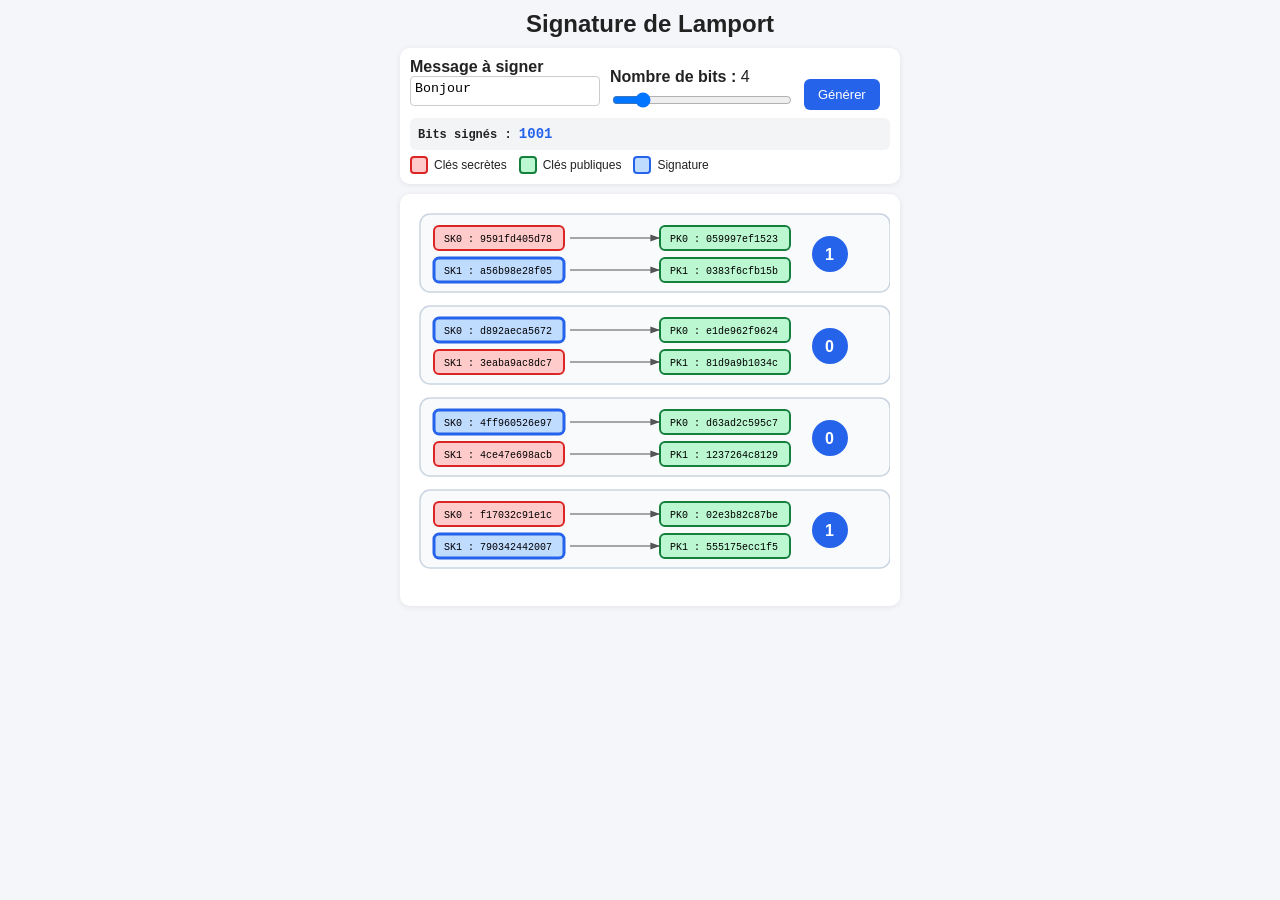
<file: html/lamport.html>
<!DOCTYPE html>
<html lang="fr">
<head>
<meta charset="UTF-8">
<meta name="viewport" content="width=device-width, initial-scale=1.0">

<title>Signature de Lamport</title>

<style>

body{
    width:100%;
    height:100%;
    margin:0;
    font-family:Arial,sans-serif;
    background:#f4f6f9;
    margin:0;
    padding:10px;
    color:#222;
}

h1{
    text-align:center;
    margin:0 0 10px 0;
    font-size:24px;
}

.container{
    max-width:500px;
    margin:auto;
}

.card{
    background:white;
    border-radius:10px;
    padding:10px;
    margin-bottom:10px;
    box-shadow:0 1px 6px rgba(0,0,0,0.08);
}

.controls{
    display:flex;
    gap:10px;
    align-items:flex-end;
    flex-wrap:wrap;
}

textarea{
    width:180px;
    height:20px;
    resize:none;
    padding:4px;
    border-radius:4px;
    border:1px solid #ccc;
    font-family:monospace;
}

.slider-container{
    display:flex;
    flex-direction:column;
    gap:4px;
}

input[type="range"]{
    width:180px;
}

button{
    padding:8px 14px;
    border:none;
    border-radius:6px;
    background:#2563eb;
    color:white;
    cursor:pointer;
    font-size:13px;
}

button:hover{
    background:#1d4ed8;
}

.info{
    margin-top:8px;
    padding:8px;
    background:#f3f4f6;
    border-radius:6px;
    font-family:monospace;
    overflow-wrap:break-word;
    font-size:12px;
}

svg{
    width:100%;
    overflow:auto;
}

.label{
    font-size:10px;
    font-family:monospace;
}

.secret{
    fill:#fecaca;
    stroke:#dc2626;
    stroke-width:2;
}

.public{
    fill:#bbf7d0;
    stroke:#15803d;
    stroke-width:2;
}

.signature{
    fill:#bfdbfe;
    stroke:#2563eb;
    stroke-width:3;
}

.block{
    fill:#f8fafc;
    stroke:#cbd5e1;
    stroke-width:1.5;
    rx:10;
}

.arrow{
    stroke:#555;
    stroke-width:1.2;
    marker-end:url(#arrowhead);
}

.legend{
    display:flex;
    gap:12px;
    margin-top:6px;
    flex-wrap:wrap;
    font-size:12px;
}

.legend-item{
    display:flex;
    align-items:center;
    gap:6px;
}

.legend-box{
    width:14px;
    height:14px;
    border-radius:4px;
}

.secret-box{
    background:#fecaca;
    border:2px solid #dc2626;
}

.public-box{
    background:#bbf7d0;
    border:2px solid #15803d;
}

.signature-box{
    background:#bfdbfe;
    border:2px solid #2563eb;
}

.bits-display{
    font-size:14px;
    font-weight:bold;
    color:#2563eb;
}

</style>
</head>

<body>

<h1>Signature de Lamport</h1>

<div class="container">

<div class="card">

<div class="controls">

<div>
<div><b>Message à signer</b></div>

<textarea id="message">Bonjour</textarea>
</div>

<div class="slider-container">

<label>
<b>Nombre de bits :</b>
<span id="bitsValue">4</span>
</label>

<input
    type="range"
    id="bitsSlider"
    min="2"
    max="16"
    value="4"
/>

</div>

<div>
<button onclick="generateLamport()">
Générer
</button>
</div>

</div>

<div class="info">

<div>
<b>Bits signés :</b>

<span
    id="bits"
    class="bits-display">
</span>

</div>

</div>

<div class="legend">

<div class="legend-item">
<div class="legend-box secret-box"></div>
Clés secrètes
</div>

<div class="legend-item">
<div class="legend-box public-box"></div>
Clés publiques
</div>

<div class="legend-item">
<div class="legend-box signature-box"></div>
Signature
</div>

</div>

</div>

<div class="card">

<svg id="diagram" height="1200"></svg>

</div>

</div>

<script>

const slider =
    document.getElementById("bitsSlider");

slider.addEventListener("input", () => {

    document.getElementById("bitsValue")
        .textContent = slider.value;
});

async function sha256(text){

    const encoder = new TextEncoder();

    const data = encoder.encode(text);

    const hashBuffer =
        await crypto.subtle.digest(
            "SHA-256",
            data
        );

    const hashArray =
        Array.from(new Uint8Array(hashBuffer));

    return hashArray
        .map(b =>
            b.toString(16).padStart(2,"0")
        )
        .join("");
}

function short(x){

    return x.substring(0,12);
}

function hexToBinary(hex){

    return hex
        .split("")
        .map(c =>
            parseInt(c,16)
            .toString(2)
            .padStart(4,"0")
        )
        .join("");
}

async function generateSecretPair(i){

    const sk0 =
        await sha256(
            "SK0_" + i + "_" + Math.random()
        );

    const sk1 =
        await sha256(
            "SK1_" + i + "_" + Math.random()
        );

    return {

        sk0,
        sk1,

        pk0: await sha256(sk0),
        pk1: await sha256(sk1)
    };
}

async function generateLamport(){

    const message =
        document.getElementById("message").value;

    const bitsCount =
        parseInt(slider.value);

    const digest =
        await sha256(message);

    const binary =
        hexToBinary(digest)
        .substring(0,bitsCount);

    document.getElementById("bits")
        .textContent = binary;

    const svg =
        document.getElementById("diagram");

    svg.innerHTML = `

    <defs>

    <marker
        id="arrowhead"
        markerWidth="8"
        markerHeight="6"
        refX="8"
        refY="3"
        orient="auto">

        <polygon
            points="0 0, 8 3, 0 6"
            fill="#555"
        />

    </marker>

    </defs>

    `;

    const rowHeight = 92;

    svg.setAttribute(
        "height",
        bitsCount * rowHeight + 20
    );

    svg.setAttribute(
        "width",
        "760"
    );

    for(let i=0;i<bitsCount;i++){

        const pair =
            await generateSecretPair(i);

        const y =
            10 + i * rowHeight;

        const bit =
            binary[i];

        const use0 =
            bit === "0";

        const use1 =
            bit === "1";

        svg.innerHTML += `

        <rect
            x="10"
            y="${y}"
            width="470"
            height="78"
            class="block"
        />

        <!-- SK0 -->

        <rect
            x="24"
            y="${y + 12}"
            width="130"
            height="24"
            rx="5"
            class="${use0 ? 'signature' : 'secret'}"
        />

        <text
            x="34"
            y="${y + 28}"
            class="label">

            SK0 : ${short(pair.sk0)}

        </text>

        <!-- PK0 -->

        <line
            x1="160"
            y1="${y + 24}"
            x2="250"
            y2="${y + 24}"
            class="arrow"
        />

        <rect
            x="250"
            y="${y + 12}"
            width="130"
            height="24"
            rx="5"
            class="public"
        />

        <text
            x="260"
            y="${y + 28}"
            class="label">

            PK0 : ${short(pair.pk0)}

        </text>

        <!-- SK1 -->

        <rect
            x="24"
            y="${y + 44}"
            width="130"
            height="24"
            rx="5"
            class="${use1 ? 'signature' : 'secret'}"
        />

        <text
            x="34"
            y="${y + 60}"
            class="label">

            SK1 : ${short(pair.sk1)}

        </text>

        <!-- PK1 -->

        <line
            x1="160"
            y1="${y + 56}"
            x2="250"
            y2="${y + 56}"
            class="arrow"
        />

        <rect
            x="250"
            y="${y + 44}"
            width="130"
            height="24"
            rx="5"
            class="public"
        />

        <text
            x="260"
            y="${y + 60}"
            class="label">

            PK1 : ${short(pair.pk1)}

        </text>

        <!-- Bit -->

        <circle
            cx="420"
            cy="${y + 40}"
            r="18"
            fill="#2563eb"
        />

        <text
            x="415"
            y="${y + 46}"
            font-size="16"
            fill="white"
            font-weight="bold">

            ${bit}

        </text>



        `;
    }
}

generateLamport();

</script>

</body>
</html>
</file>
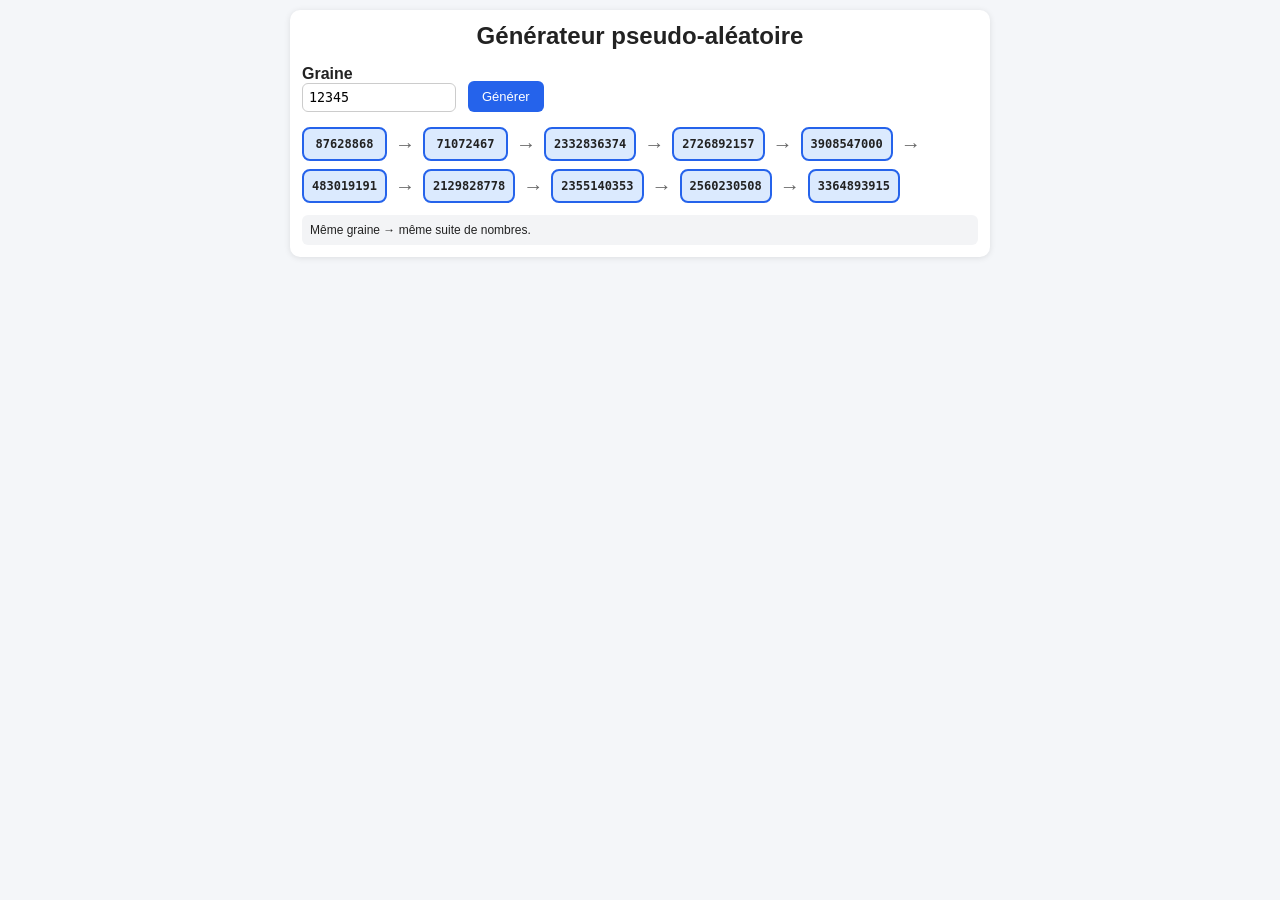
<file: html/prng.html>
<!DOCTYPE html>
<html lang="fr">
<head>
<meta charset="UTF-8">
<meta name="viewport" content="width=device-width, initial-scale=1.0">

<title>Générateur pseudo-aléatoire</title>

<style>

body{
    font-family:Arial,sans-serif;
    background:#f4f6f9;
    margin:0;
    padding:10px;
    color:#222;
}

.container{
    max-width:700px;
    margin:auto;
}

.card{
    background:white;
    padding:12px;
    border-radius:10px;
    box-shadow:0 1px 6px rgba(0,0,0,0.1);
}

h1{
    text-align:center;
    margin:0 0 15px 0;
    font-size:24px;
}

.controls{
    display:flex;
    gap:12px;
    align-items:flex-end;
    flex-wrap:wrap;
}

input{
    padding:6px;
    border-radius:6px;
    border:1px solid #ccc;
    width:140px;
    font-family:monospace;
}

button{
    padding:8px 14px;
    border:none;
    border-radius:6px;
    background:#2563eb;
    color:white;
    cursor:pointer;
    font-size:13px;
}

button:hover{
    background:#1d4ed8;
}

.sequence{
    margin-top:15px;
    display:flex;
    gap:8px;
    flex-wrap:wrap;
    align-items:center;
}

.value{
    background:#dbeafe;
    border:2px solid #2563eb;
    border-radius:8px;
    padding:8px;
    min-width:65px;
    text-align:center;
    font-family:monospace;
    font-size:12px;
    font-weight:bold;
}

.arrow{
    font-size:20px;
    color:#666;
}

.legend{
    margin-top:12px;
    padding:8px;
    background:#f3f4f6;
    border-radius:6px;
    font-size:12px;
}

</style>
</head>

<body>

<div class="container">

<div class="card">

<h1>Générateur pseudo-aléatoire</h1>

<div class="controls">

<div>
<div><b>Graine</b></div>

<input
    id="seed"
    value="12345">
</div>

<div>
<button onclick="generateSequence()">
Générer
</button>
</div>

</div>

<div
    id="sequence"
    class="sequence">
</div>

<div class="legend">
Même graine → même suite de nombres.
</div>

</div>

</div>

<script>

/*
 Générateur congruentiel linéaire

 X(n+1) = (aX(n)+c) mod m
*/

function randomGenerator(seed){

    let state = seed;

    return function(){

        state =
            (
                1664525 * state +
                1013904223
            ) % 4294967296;

        return state;
    };
}

function generateSequence(){

    const seed =
        parseInt(
            document.getElementById(
                "seed"
            ).value
        );

    const count = 10;

    const generator =
        randomGenerator(seed);

    const sequenceDiv =
        document.getElementById(
            "sequence"
        );

    sequenceDiv.innerHTML = "";

    for(let i=0;i<count;i++){

        const value =
            generator();

        const box =
            document.createElement(
                "div"
            );

        box.className =
            "value";

        box.textContent =
            value;

        sequenceDiv.appendChild(
            box
        );

        if(i < count - 1){

            const arrow =
                document.createElement(
                    "div"
                );

            arrow.className =
                "arrow";

            arrow.innerHTML =
                "→";

            sequenceDiv.appendChild(
                arrow
            );
        }
    }
}

generateSequence();

</script>

</body>
</html>
</file>
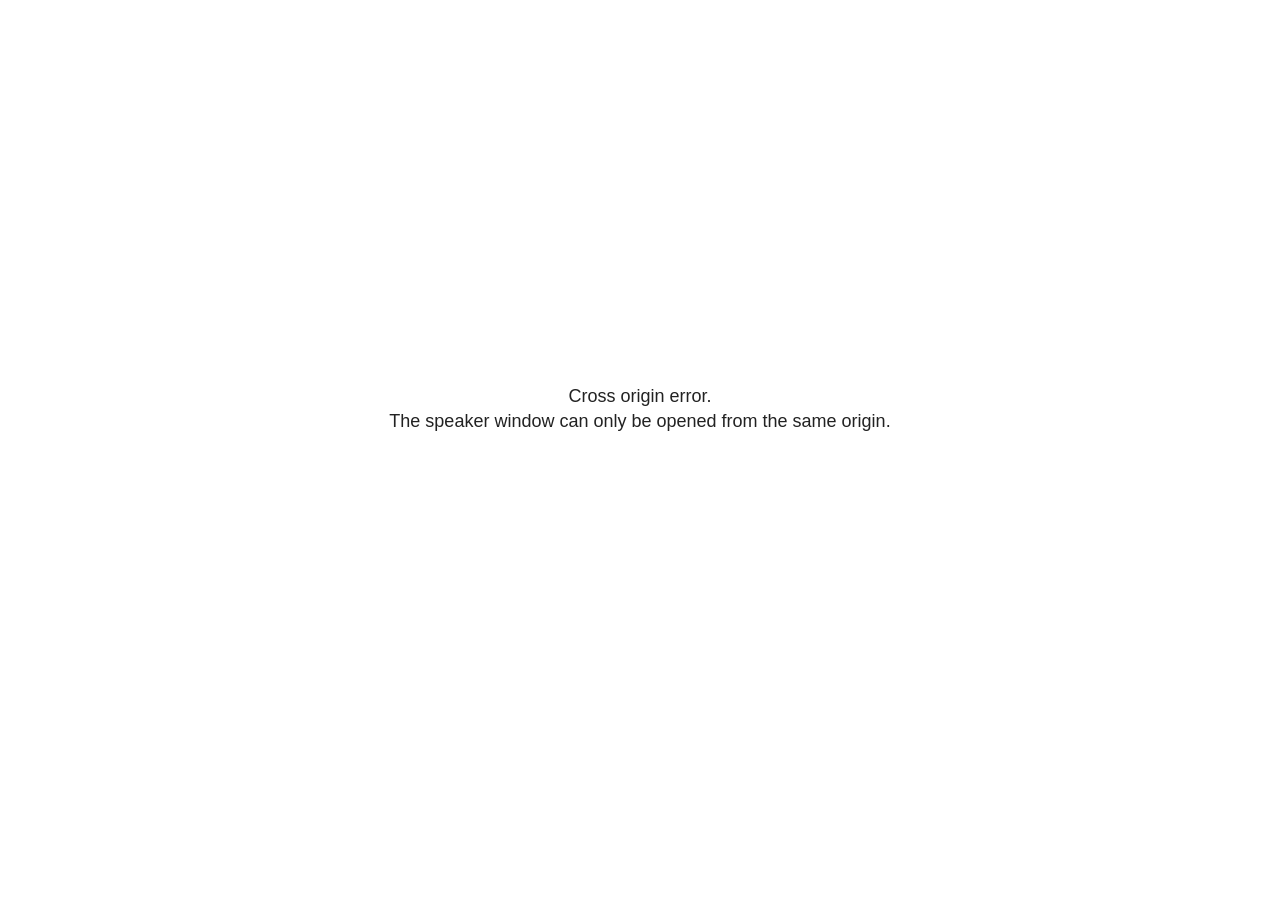
<file: index_files/libs/revealjs/plugin/notes/speaker-view.html>
<!--
	NOTE: You need to build the notes plugin after making changes to this file.
-->
<html lang="en">
	<head>
		<meta charset="utf-8">

		<title>reveal.js - Speaker View</title>

		<style>
			body {
				font-family: Helvetica;
				font-size: 18px;
			}

			#current-slide,
			#upcoming-slide,
			#speaker-controls {
				padding: 6px;
				box-sizing: border-box;
				-moz-box-sizing: border-box;
			}

			#current-slide iframe,
			#upcoming-slide iframe {
				width: 100%;
				height: 100%;
				border: 1px solid #ddd;
			}

			#current-slide .label,
			#upcoming-slide .label {
				position: absolute;
				top: 10px;
				left: 10px;
				z-index: 2;
			}

			#connection-status {
				position: absolute;
				top: 0;
				left: 0;
				width: 100%;
				height: 100%;
				z-index: 20;
				padding: 30% 20% 20% 20%;
				font-size: 18px;
				color: #222;
				background: #fff;
				text-align: center;
				box-sizing: border-box;
				line-height: 1.4;
			}

			.overlay-element {
				height: 34px;
				line-height: 34px;
				padding: 0 10px;
				text-shadow: none;
				background: rgba( 220, 220, 220, 0.8 );
				color: #222;
				font-size: 14px;
			}

			.overlay-element.interactive:hover {
				background: rgba( 220, 220, 220, 1 );
			}

			#current-slide {
				position: absolute;
				width: 60%;
				height: 100%;
				top: 0;
				left: 0;
				padding-right: 0;
			}

			#upcoming-slide {
				position: absolute;
				width: 40%;
				height: 40%;
				right: 0;
				top: 0;
			}

			/* Speaker controls */
			#speaker-controls {
				position: absolute;
				top: 40%;
				right: 0;
				width: 40%;
				height: 60%;
				overflow: auto;
				font-size: 18px;
			}

				.speaker-controls-time.hidden,
				.speaker-controls-notes.hidden {
					display: none;
				}

				.speaker-controls-time .label,
				.speaker-controls-pace .label,
				.speaker-controls-notes .label {
					text-transform: uppercase;
					font-weight: normal;
					font-size: 0.66em;
					color: #666;
					margin: 0;
				}

				.speaker-controls-time, .speaker-controls-pace {
					border-bottom: 1px solid rgba( 200, 200, 200, 0.5 );
					margin-bottom: 10px;
					padding: 10px 16px;
					padding-bottom: 20px;
					cursor: pointer;
				}

				.speaker-controls-time .reset-button {
					opacity: 0;
					float: right;
					color: #666;
					text-decoration: none;
				}
				.speaker-controls-time:hover .reset-button {
					opacity: 1;
				}

				.speaker-controls-time .timer,
				.speaker-controls-time .clock {
					width: 50%;
				}

				.speaker-controls-time .timer,
				.speaker-controls-time .clock,
				.speaker-controls-time .pacing .hours-value,
				.speaker-controls-time .pacing .minutes-value,
				.speaker-controls-time .pacing .seconds-value {
					font-size: 1.9em;
				}

				.speaker-controls-time .timer {
					float: left;
				}

				.speaker-controls-time .clock {
					float: right;
					text-align: right;
				}

				.speaker-controls-time span.mute {
					opacity: 0.3;
				}

				.speaker-controls-time .pacing-title {
					margin-top: 5px;
				}

				.speaker-controls-time .pacing.ahead {
					color: blue;
				}

				.speaker-controls-time .pacing.on-track {
					color: green;
				}

				.speaker-controls-time .pacing.behind {
					color: red;
				}

				.speaker-controls-notes {
					padding: 10px 16px;
				}

				.speaker-controls-notes .value {
					margin-top: 5px;
					line-height: 1.4;
					font-size: 1.2em;
				}

			/* Layout selector */
			#speaker-layout {
				position: absolute;
				top: 10px;
				right: 10px;
				color: #222;
				z-index: 10;
			}
				#speaker-layout select {
					position: absolute;
					width: 100%;
					height: 100%;
					top: 0;
					left: 0;
					border: 0;
					box-shadow: 0;
					cursor: pointer;
					opacity: 0;

					font-size: 1em;
					background-color: transparent;

					-moz-appearance: none;
					-webkit-appearance: none;
					-webkit-tap-highlight-color: rgba(0, 0, 0, 0);
				}

				#speaker-layout select:focus {
					outline: none;
					box-shadow: none;
				}

			.clear {
				clear: both;
			}

			/* Speaker layout: Wide */
			body[data-speaker-layout="wide"] #current-slide,
			body[data-speaker-layout="wide"] #upcoming-slide {
				width: 50%;
				height: 45%;
				padding: 6px;
			}

			body[data-speaker-layout="wide"] #current-slide {
				top: 0;
				left: 0;
			}

			body[data-speaker-layout="wide"] #upcoming-slide {
				top: 0;
				left: 50%;
			}

			body[data-speaker-layout="wide"] #speaker-controls {
				top: 45%;
				left: 0;
				width: 100%;
				height: 50%;
				font-size: 1.25em;
			}

			/* Speaker layout: Tall */
			body[data-speaker-layout="tall"] #current-slide,
			body[data-speaker-layout="tall"] #upcoming-slide {
				width: 45%;
				height: 50%;
				padding: 6px;
			}

			body[data-speaker-layout="tall"] #current-slide {
				top: 0;
				left: 0;
			}

			body[data-speaker-layout="tall"] #upcoming-slide {
				top: 50%;
				left: 0;
			}

			body[data-speaker-layout="tall"] #speaker-controls {
				padding-top: 40px;
				top: 0;
				left: 45%;
				width: 55%;
				height: 100%;
				font-size: 1.25em;
			}

			/* Speaker layout: Notes only */
			body[data-speaker-layout="notes-only"] #current-slide,
			body[data-speaker-layout="notes-only"] #upcoming-slide {
				display: none;
			}

			body[data-speaker-layout="notes-only"] #speaker-controls {
				padding-top: 40px;
				top: 0;
				left: 0;
				width: 100%;
				height: 100%;
				font-size: 1.25em;
			}

			@media screen and (max-width: 1080px) {
				body[data-speaker-layout="default"] #speaker-controls {
					font-size: 16px;
				}
			}

			@media screen and (max-width: 900px) {
				body[data-speaker-layout="default"] #speaker-controls {
					font-size: 14px;
				}
			}

			@media screen and (max-width: 800px) {
				body[data-speaker-layout="default"] #speaker-controls {
					font-size: 12px;
				}
			}

		</style>
	</head>

	<body>

		<div id="connection-status">Loading speaker view...</div>

		<div id="current-slide"></div>
		<div id="upcoming-slide"><span class="overlay-element label">Upcoming</span></div>
		<div id="speaker-controls">
			<div class="speaker-controls-time">
				<h4 class="label">Time <span class="reset-button">Click to Reset</span></h4>
				<div class="clock">
					<span class="clock-value">0:00 AM</span>
				</div>
				<div class="timer">
					<span class="hours-value">00</span><span class="minutes-value">:00</span><span class="seconds-value">:00</span>
				</div>
				<div class="clear"></div>

				<h4 class="label pacing-title" style="display: none">Pacing – Time to finish current slide</h4>
				<div class="pacing" style="display: none">
					<span class="hours-value">00</span><span class="minutes-value">:00</span><span class="seconds-value">:00</span>
				</div>
			</div>

			<div class="speaker-controls-notes hidden">
				<h4 class="label">Notes</h4>
				<div class="value"></div>
			</div>
		</div>
		<div id="speaker-layout" class="overlay-element interactive">
			<span class="speaker-layout-label"></span>
			<select class="speaker-layout-dropdown"></select>
		</div>

		<script>

			(function() {

				var notes,
					notesValue,
					currentState,
					currentSlide,
					upcomingSlide,
					layoutLabel,
					layoutDropdown,
					pendingCalls = {},
					lastRevealApiCallId = 0,
					connected = false

				var connectionStatus = document.querySelector( '#connection-status' );

				var SPEAKER_LAYOUTS = {
					'default': 'Default',
					'wide': 'Wide',
					'tall': 'Tall',
					'notes-only': 'Notes only'
				};

				setupLayout();

				let openerOrigin;

				try {
					openerOrigin = window.opener.location.origin;
				}
				catch ( error ) { console.warn( error ) }

				// In order to prevent XSS, the speaker view will only run if its
				// opener has the same origin as itself
				if( window.location.origin !== openerOrigin ) {
					connectionStatus.innerHTML = 'Cross origin error.<br>The speaker window can only be opened from the same origin.';
					return;
				}

				var connectionTimeout = setTimeout( function() {
					connectionStatus.innerHTML = 'Error connecting to main window.<br>Please try closing and reopening the speaker view.';
				}, 5000 );

				window.addEventListener( 'message', function( event ) {

					// Validate the origin of all messages to avoid parsing messages
					// that aren't meant for us. Ignore when running off file:// so
					// that the speaker view continues to work without a web server.
					if( window.location.origin !== event.origin && window.location.origin !== 'file://' ) {
						return
					}

					clearTimeout( connectionTimeout );
					connectionStatus.style.display = 'none';

					var data = JSON.parse( event.data );

					// The overview mode is only useful to the reveal.js instance
					// where navigation occurs so we don't sync it
					if( data.state ) delete data.state.overview;

					// Messages sent by the notes plugin inside of the main window
					if( data && data.namespace === 'reveal-notes' ) {
						if( data.type === 'connect' ) {
							handleConnectMessage( data );
						}
						else if( data.type === 'state' ) {
							handleStateMessage( data );
						}
						else if( data.type === 'return' ) {
							pendingCalls[data.callId](data.result);
							delete pendingCalls[data.callId];
						}
					}
					// Messages sent by the reveal.js inside of the current slide preview
					else if( data && data.namespace === 'reveal' ) {
						if( /ready/.test( data.eventName ) ) {
							// Send a message back to notify that the handshake is complete
							window.opener.postMessage( JSON.stringify({ namespace: 'reveal-notes', type: 'connected'} ), '*' );
						}
						else if( /slidechanged|fragmentshown|fragmenthidden|paused|resumed/.test( data.eventName ) && currentState !== JSON.stringify( data.state ) ) {

							dispatchStateToMainWindow( data.state );

						}
					}

				} );

				/**
				 * Updates the presentation in the main window to match the state
				 * of the presentation in the notes window.
				 */
				const dispatchStateToMainWindow = debounce(( state ) => {
					window.opener.postMessage( JSON.stringify({ method: 'setState', args: [ state ]} ), '*' );
				}, 500);

				/**
				 * Asynchronously calls the Reveal.js API of the main frame.
				 */
				function callRevealApi( methodName, methodArguments, callback ) {

					var callId = ++lastRevealApiCallId;
					pendingCalls[callId] = callback;
					window.opener.postMessage( JSON.stringify( {
						namespace: 'reveal-notes',
						type: 'call',
						callId: callId,
						methodName: methodName,
						arguments: methodArguments
					} ), '*' );

				}

				/**
				 * Called when the main window is trying to establish a
				 * connection.
				 */
				function handleConnectMessage( data ) {

					if( connected === false ) {
						connected = true;

						setupIframes( data );
						setupKeyboard();
						setupNotes();
						setupTimer();
						setupHeartbeat();
					}

				}

				/**
				 * Called when the main window sends an updated state.
				 */
				function handleStateMessage( data ) {

					// Store the most recently set state to avoid circular loops
					// applying the same state
					currentState = JSON.stringify( data.state );

					// No need for updating the notes in case of fragment changes
					if ( data.notes ) {
						notes.classList.remove( 'hidden' );
						notesValue.style.whiteSpace = data.whitespace;
						if( data.markdown ) {
							notesValue.innerHTML = marked( data.notes );
						}
						else {
							notesValue.innerHTML = data.notes;
						}
					}
					else {
						notes.classList.add( 'hidden' );
					}

					// Update the note slides
					currentSlide.contentWindow.postMessage( JSON.stringify({ method: 'setState', args: [ data.state ] }), '*' );
					upcomingSlide.contentWindow.postMessage( JSON.stringify({ method: 'setState', args: [ data.state ] }), '*' );
					upcomingSlide.contentWindow.postMessage( JSON.stringify({ method: 'next' }), '*' );

				}

				// Limit to max one state update per X ms
				handleStateMessage = debounce( handleStateMessage, 200 );

				/**
				 * Forward keyboard events to the current slide window.
				 * This enables keyboard events to work even if focus
				 * isn't set on the current slide iframe.
				 *
				 * Block F5 default handling, it reloads and disconnects
				 * the speaker notes window.
				 */
				function setupKeyboard() {

					document.addEventListener( 'keydown', function( event ) {
						if( event.keyCode === 116 || ( event.metaKey && event.keyCode === 82 ) ) {
							event.preventDefault();
							return false;
						}
						currentSlide.contentWindow.postMessage( JSON.stringify({ method: 'triggerKey', args: [ event.keyCode ] }), '*' );
					} );

				}

				/**
				 * Creates the preview iframes.
				 */
				function setupIframes( data ) {

					var params = [
						'receiver',
						'progress=false',
						'history=false',
						'transition=none',
						'autoSlide=0',
						'backgroundTransition=none'
					].join( '&' );

					var urlSeparator = /\?/.test(data.url) ? '&' : '?';
					var hash = '#/' + data.state.indexh + '/' + data.state.indexv;
					var currentURL = data.url + urlSeparator + params + '&scrollActivationWidth=false&postMessageEvents=true' + hash;
					var upcomingURL = data.url + urlSeparator + params + '&scrollActivationWidth=false&controls=false' + hash;

					currentSlide = document.createElement( 'iframe' );
					currentSlide.setAttribute( 'width', 1280 );
					currentSlide.setAttribute( 'height', 1024 );
					currentSlide.setAttribute( 'src', currentURL );
					document.querySelector( '#current-slide' ).appendChild( currentSlide );

					upcomingSlide = document.createElement( 'iframe' );
					upcomingSlide.setAttribute( 'width', 640 );
					upcomingSlide.setAttribute( 'height', 512 );
					upcomingSlide.setAttribute( 'src', upcomingURL );
					document.querySelector( '#upcoming-slide' ).appendChild( upcomingSlide );

				}

				/**
				 * Setup the notes UI.
				 */
				function setupNotes() {

					notes = document.querySelector( '.speaker-controls-notes' );
					notesValue = document.querySelector( '.speaker-controls-notes .value' );

				}

				/**
				 * We send out a heartbeat at all times to ensure we can
				 * reconnect with the main presentation window after reloads.
				 */
				function setupHeartbeat() {

					setInterval( () => {
						window.opener.postMessage( JSON.stringify({ namespace: 'reveal-notes', type: 'heartbeat'} ), '*' );
					}, 1000 );

				}

				function getTimings( callback ) {

					callRevealApi( 'getSlidesAttributes', [], function ( slideAttributes ) {
						callRevealApi( 'getConfig', [], function ( config ) {
							var totalTime = config.totalTime;
							var minTimePerSlide = config.minimumTimePerSlide || 0;
							var defaultTiming = config.defaultTiming;
							if ((defaultTiming == null) && (totalTime == null)) {
								callback(null);
								return;
							}
							// Setting totalTime overrides defaultTiming
							if (totalTime) {
								defaultTiming = 0;
							}
							var timings = [];
							for ( var i in slideAttributes ) {
								var slide = slideAttributes[ i ];
								var timing = defaultTiming;
								if( slide.hasOwnProperty( 'data-timing' )) {
									var t = slide[ 'data-timing' ];
									timing = parseInt(t);
									if( isNaN(timing) ) {
										console.warn("Could not parse timing '" + t + "' of slide " + i + "; using default of " + defaultTiming);
										timing = defaultTiming;
									}
								}
								timings.push(timing);
							}
							if ( totalTime ) {
								// After we've allocated time to individual slides, we summarize it and
								// subtract it from the total time
								var remainingTime = totalTime - timings.reduce( function(a, b) { return a + b; }, 0 );
								// The remaining time is divided by the number of slides that have 0 seconds
								// allocated at the moment, giving the average time-per-slide on the remaining slides
								var remainingSlides = (timings.filter( function(x) { return x == 0 }) ).length
								var timePerSlide = Math.round( remainingTime / remainingSlides, 0 )
								// And now we replace every zero-value timing with that average
								timings = timings.map( function(x) { return (x==0 ? timePerSlide : x) } );
							}
							var slidesUnderMinimum = timings.filter( function(x) { return (x < minTimePerSlide) } ).length
							if ( slidesUnderMinimum ) {
								message = "The pacing time for " + slidesUnderMinimum + " slide(s) is under the configured minimum of " + minTimePerSlide + " seconds. Check the data-timing attribute on individual slides, or consider increasing the totalTime or minimumTimePerSlide configuration options (or removing some slides).";
								alert(message);
							}
							callback( timings );
						} );
					} );

				}

				/**
				 * Return the number of seconds allocated for presenting
				 * all slides up to and including this one.
				 */
				function getTimeAllocated( timings, callback ) {

					callRevealApi( 'getSlidePastCount', [], function ( currentSlide ) {
						var allocated = 0;
						for (var i in timings.slice(0, currentSlide + 1)) {
							allocated += timings[i];
						}
						callback( allocated );
					} );

				}

				/**
				 * Create the timer and clock and start updating them
				 * at an interval.
				 */
				function setupTimer() {

					var start = new Date(),
					timeEl = document.querySelector( '.speaker-controls-time' ),
					clockEl = timeEl.querySelector( '.clock-value' ),
					hoursEl = timeEl.querySelector( '.hours-value' ),
					minutesEl = timeEl.querySelector( '.minutes-value' ),
					secondsEl = timeEl.querySelector( '.seconds-value' ),
					pacingTitleEl = timeEl.querySelector( '.pacing-title' ),
					pacingEl = timeEl.querySelector( '.pacing' ),
					pacingHoursEl = pacingEl.querySelector( '.hours-value' ),
					pacingMinutesEl = pacingEl.querySelector( '.minutes-value' ),
					pacingSecondsEl = pacingEl.querySelector( '.seconds-value' );

					var timings = null;
					getTimings( function ( _timings ) {

						timings = _timings;
						if (_timings !== null) {
							pacingTitleEl.style.removeProperty('display');
							pacingEl.style.removeProperty('display');
						}

						// Update once directly
						_updateTimer();

						// Then update every second
						setInterval( _updateTimer, 1000 );

					} );


					function _resetTimer() {

						if (timings == null) {
							start = new Date();
							_updateTimer();
						}
						else {
							// Reset timer to beginning of current slide
							getTimeAllocated( timings, function ( slideEndTimingSeconds ) {
								var slideEndTiming = slideEndTimingSeconds * 1000;
								callRevealApi( 'getSlidePastCount', [], function ( currentSlide ) {
									var currentSlideTiming = timings[currentSlide] * 1000;
									var previousSlidesTiming = slideEndTiming - currentSlideTiming;
									var now = new Date();
									start = new Date(now.getTime() - previousSlidesTiming);
									_updateTimer();
								} );
							} );
						}

					}

					timeEl.addEventListener( 'click', function() {
						_resetTimer();
						return false;
					} );

					function _displayTime( hrEl, minEl, secEl, time) {

						var sign = Math.sign(time) == -1 ? "-" : "";
						time = Math.abs(Math.round(time / 1000));
						var seconds = time % 60;
						var minutes = Math.floor( time / 60 ) % 60 ;
						var hours = Math.floor( time / ( 60 * 60 )) ;
						hrEl.innerHTML = sign + zeroPadInteger( hours );
						if (hours == 0) {
							hrEl.classList.add( 'mute' );
						}
						else {
							hrEl.classList.remove( 'mute' );
						}
						minEl.innerHTML = ':' + zeroPadInteger( minutes );
						if (hours == 0 && minutes == 0) {
							minEl.classList.add( 'mute' );
						}
						else {
							minEl.classList.remove( 'mute' );
						}
						secEl.innerHTML = ':' + zeroPadInteger( seconds );
					}

					function _updateTimer() {

						var diff, hours, minutes, seconds,
						now = new Date();

						diff = now.getTime() - start.getTime();

						clockEl.innerHTML = now.toLocaleTimeString( 'en-US', { hour12: true, hour: '2-digit', minute:'2-digit' } );
						_displayTime( hoursEl, minutesEl, secondsEl, diff );
						if (timings !== null) {
							_updatePacing(diff);
						}

					}

					function _updatePacing(diff) {

						getTimeAllocated( timings, function ( slideEndTimingSeconds ) {
							var slideEndTiming = slideEndTimingSeconds * 1000;

							callRevealApi( 'getSlidePastCount', [], function ( currentSlide ) {
								var currentSlideTiming = timings[currentSlide] * 1000;
								var timeLeftCurrentSlide = slideEndTiming - diff;
								if (timeLeftCurrentSlide < 0) {
									pacingEl.className = 'pacing behind';
								}
								else if (timeLeftCurrentSlide < currentSlideTiming) {
									pacingEl.className = 'pacing on-track';
								}
								else {
									pacingEl.className = 'pacing ahead';
								}
								_displayTime( pacingHoursEl, pacingMinutesEl, pacingSecondsEl, timeLeftCurrentSlide );
							} );
						} );
					}

				}

				/**
				 * Sets up the speaker view layout and layout selector.
				 */
				function setupLayout() {

					layoutDropdown = document.querySelector( '.speaker-layout-dropdown' );
					layoutLabel = document.querySelector( '.speaker-layout-label' );

					// Render the list of available layouts
					for( var id in SPEAKER_LAYOUTS ) {
						var option = document.createElement( 'option' );
						option.setAttribute( 'value', id );
						option.textContent = SPEAKER_LAYOUTS[ id ];
						layoutDropdown.appendChild( option );
					}

					// Monitor the dropdown for changes
					layoutDropdown.addEventListener( 'change', function( event ) {

						setLayout( layoutDropdown.value );

					}, false );

					// Restore any currently persisted layout
					setLayout( getLayout() );

				}

				/**
				 * Sets a new speaker view layout. The layout is persisted
				 * in local storage.
				 */
				function setLayout( value ) {

					var title = SPEAKER_LAYOUTS[ value ];

					layoutLabel.innerHTML = 'Layout' + ( title ? ( ': ' + title ) : '' );
					layoutDropdown.value = value;

					document.body.setAttribute( 'data-speaker-layout', value );

					// Persist locally
					if( supportsLocalStorage() ) {
						window.localStorage.setItem( 'reveal-speaker-layout', value );
					}

				}

				/**
				 * Returns the ID of the most recently set speaker layout
				 * or our default layout if none has been set.
				 */
				function getLayout() {

					if( supportsLocalStorage() ) {
						var layout = window.localStorage.getItem( 'reveal-speaker-layout' );
						if( layout ) {
							return layout;
						}
					}

					// Default to the first record in the layouts hash
					for( var id in SPEAKER_LAYOUTS ) {
						return id;
					}

				}

				function supportsLocalStorage() {

					try {
						localStorage.setItem('test', 'test');
						localStorage.removeItem('test');
						return true;
					}
					catch( e ) {
						return false;
					}

				}

				function zeroPadInteger( num ) {

					var str = '00' + parseInt( num );
					return str.substring( str.length - 2 );

				}

				/**
				 * Limits the frequency at which a function can be called.
				 */
				function debounce( fn, ms ) {

					var lastTime = 0,
						timeout;

					return function() {

						var args = arguments;
						var context = this;

						clearTimeout( timeout );

						var timeSinceLastCall = Date.now() - lastTime;
						if( timeSinceLastCall > ms ) {
							fn.apply( context, args );
							lastTime = Date.now();
						}
						else {
							timeout = setTimeout( function() {
								fn.apply( context, args );
								lastTime = Date.now();
							}, ms - timeSinceLastCall );
						}

					}

				}

			})();

		</script>
	</body>
</html>
</file>
